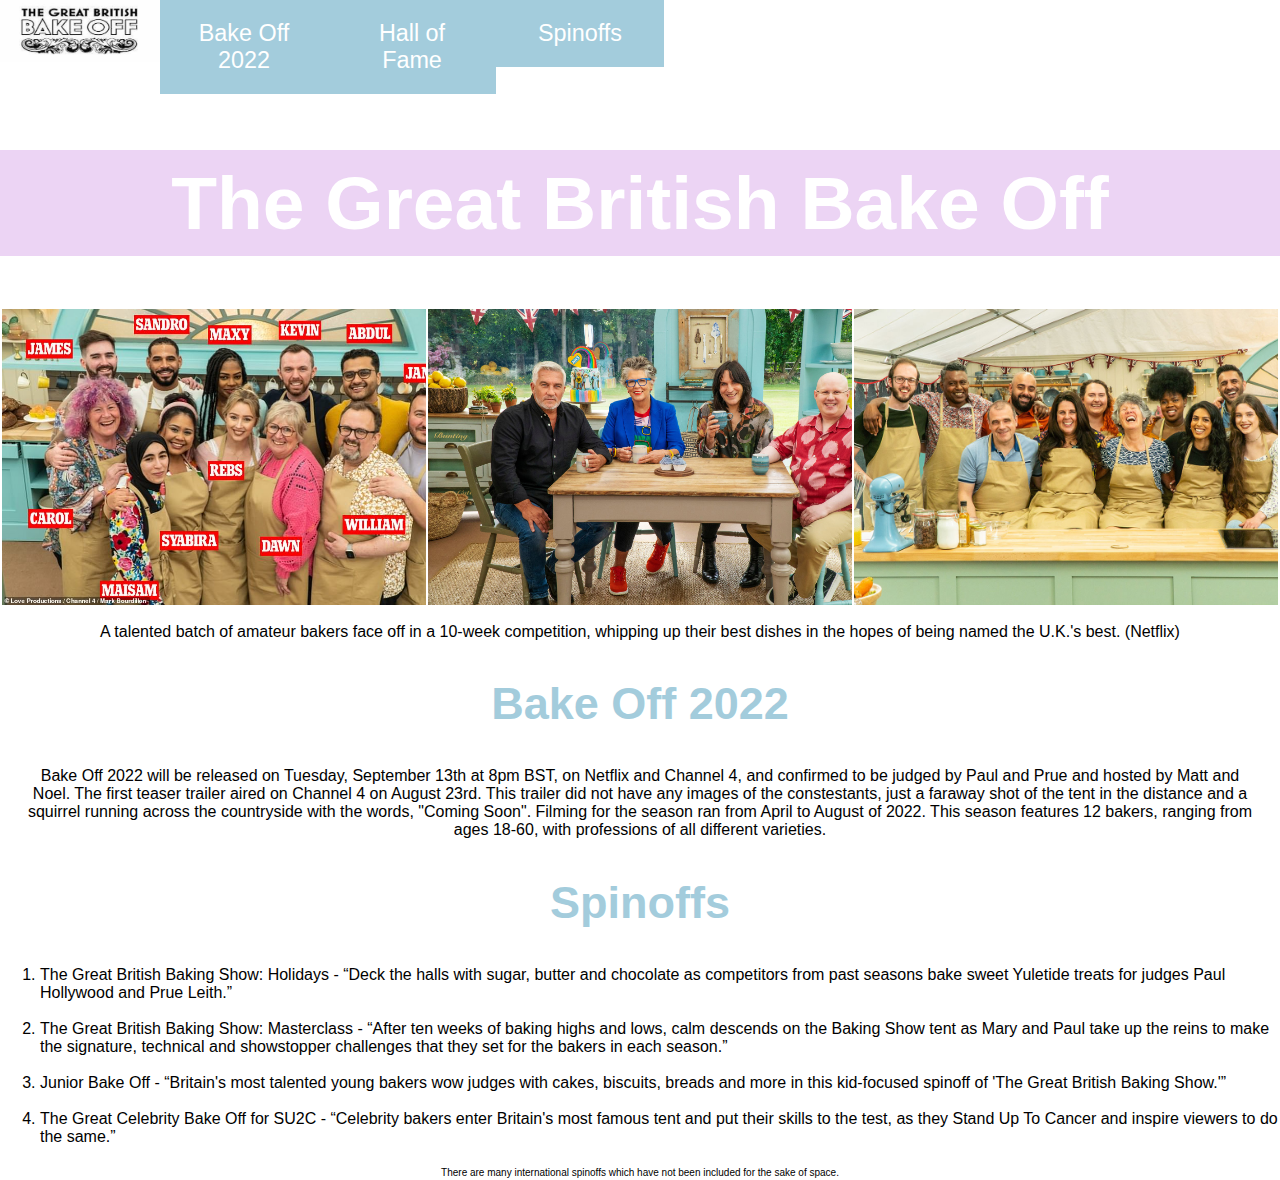
<file: index.html>
<!DOCTYPE html>
<html>
    <head>
        <link rel="stylesheet" href="style.css">
        <title>The Great British Baking Show</title>
        <meta charset = "utf-8">
    </head>
    <body>
        <a href="https://thegreatbritishbakeoff.co.uk"><img src="logo.jpg" alt="Logo" id="logo"></a>
        <ul>
            <li class="navbar"><a href="index.html#2022">Bake Off 2022</a></li>
            <li class="navbar"><a href="halloffame.html">Hall of Fame</a></li>
            <li class="navbar"><a href="index.html#spinoffs">Spinoffs</a></li>
        </ul>
        <div>
            <h1>The Great British Bake Off</h1>
            <table id="banner">
                <tr>
                    <td class="other" id="banner-left"></td>
                    <td class="other" id="banner-center"></td>
                    <td class="other" id="banner-right"></td>
                </tr>
            </table>
            <blockquote cite="https://www.netflix.com/title/80063224">A talented batch of amateur bakers face off in a 10-week 
                competition, whipping up their best dishes in the hopes of being named the U.K.'s best. (Netflix)</blockquote>
        </div>
        <div>
            <h2 id="2022">Bake Off 2022</h2>
            <p>Bake Off 2022 will be released on Tuesday, September 13th at 8pm BST, on Netflix and Channel 4, and confirmed to be 
                judged by Paul and Prue and hosted by Matt and Noel. The first teaser trailer  aired on Channel 4 on August 23rd. This trailer did not have any images of the 
                constestants, just a faraway shot of the tent in the distance and a squirrel running across the countryside with 
                the words, "Coming Soon". Filming for the season ran from April to August of 2022. This season features 12 bakers,
                ranging from ages 18-60, with professions of all different varieties.</p>
        </div>
        <div>
            <h2 id="spinoffs">Spinoffs</h2>
            <ol>
                <li>The Great British Baking Show: Holidays - <q>Deck the halls with sugar, butter and chocolate as competitors from past seasons bake sweet Yuletide treats for judges Paul Hollywood and Prue Leith.</q></li>
                <br> <li>The Great British Baking Show: Masterclass - <q>After ten weeks of baking highs and lows, calm descends on the Baking Show tent as Mary and Paul take up the reins to make the signature, technical and showstopper challenges that they set for the bakers in each season.</q></li>
                <br> <li>Junior Bake Off - <q>Britain's most talented young bakers wow judges with cakes, biscuits, breads and more in this kid-focused spinoff of 'The Great British Baking Show.'</q></li>
                <br> <li>The Great Celebrity Bake Off for SU2C - <q>Celebrity bakers enter Britain's most famous tent and put their skills to the test, as they Stand Up To Cancer and inspire viewers to do the same.</q></li>
            </ol>
            <emph>There are many international spinoffs which have not been included for the sake of space.</emph>
        </div>
    </body>
</html>
</file>
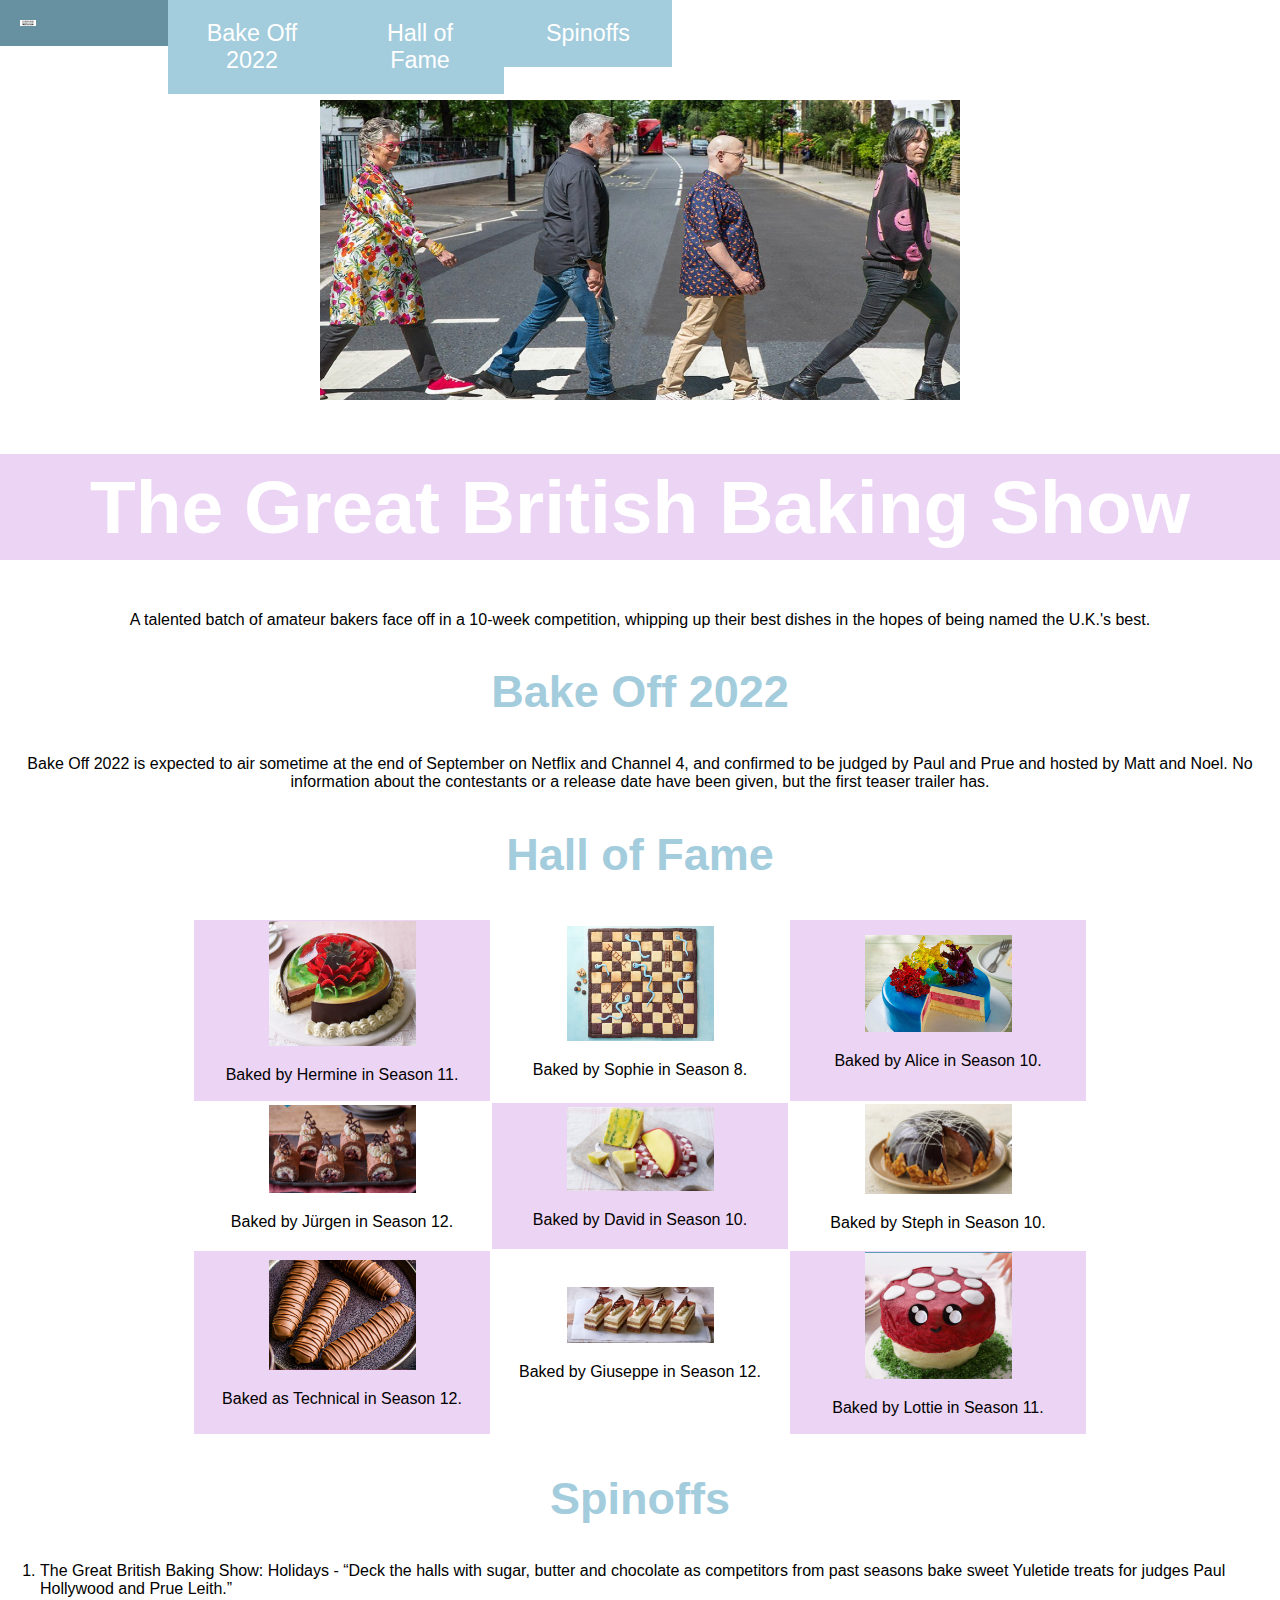
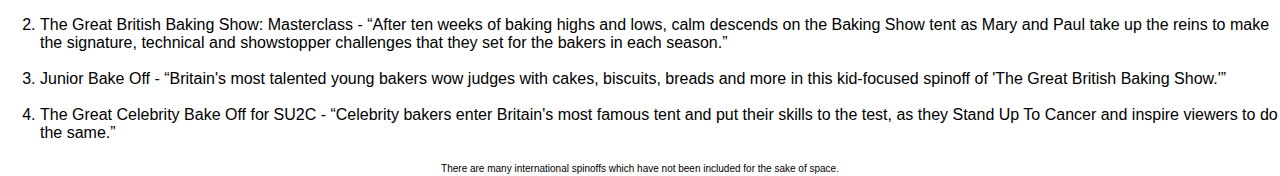
<file: bakeoff.html>
<!DOCTYPE html>
<html>
    <head>
        <link rel="stylesheet" href="style.css">
        <title>The Great British Baking Show</title>
        <meta charset = "utf-8">
    </head>
    <body>
        <ul>
            <li class="navbar"><a href="https://thegreatbritishbakeoff.co.uk"><img src="logo.jpg" alt="Logo" id="logo"></a></li>
            <li class="navbar"><a href="#2022">Bake Off 2022</a></li>
            <li class="navbar"><a href="#halloffame">Hall of Fame</a></li>
            <li class="navbar"><a href="#cast">Spinoffs</a></li>
        </ul>
        <img src="banner.png" alt="banner" id="banner">
        <div>
            <h1>The Great British Baking Show</h1>
            <blockquote cite="https://www.netflix.com/title/80063224">A talented batch of amateur bakers face off in a 10-week 
                competition, whipping up their best dishes in the hopes of being named the U.K.'s best.</blockquote>
        </div>
        <div>
            <h2 id="2022">Bake Off 2022</h2>
            <p>Bake Off 2022 is expected to air sometime at the end of September on Netflix and Channel 4, and confirmed to be 
                judged by Paul and Prue and hosted by Matt and Noel. No information about the contestants or a release date have been given,
                but the first teaser trailer has.</p>
        </div>
        <div>
            <h2 id="halloffame">Hall of Fame</h2>
            <table>
                <tr>
                    <td><a href="https://thegreatbritishbakeoff.co.uk/recipes/all/hermine-chocolate-and-raspberry-mousse-jelly-cake/"><img src="jellycake.png" alt="jelly cake"></a><p>Baked by Hermine in Season 11.</p></td>
                    <td class="other"><a href="https://thegreatbritishbakeoff.co.uk/recipes/all/sophie-snakes-ladders-biscuit-board-game/"><img src="snakesandladders.png" alt="biscuit snakes and ladders"></a><p>Baked by Sophie in Season 8.</p></td>
                    <td><a href="https://thegreatbritishbakeoff.co.uk/recipes/all/alice-save-our-oceans-lemon-honey-white-chocolate-raspberry-cake/"><img src="oceancake.png" alt="ocean cake"></a><p>Baked by Alice in Season 10.</p></td>
                </tr>
                <tr>
                    <td class="other"><a href="https://thegreatbritishbakeoff.co.uk/recipes/all/jurgen-schwarzwald-rolls/"><img src="swissrolls.png" alt="swiss rolls"></a><p>Baked by J&#252;rgen in Season 12.</p></td>
                    <td><a href="https://thegreatbritishbakeoff.co.uk/recipes/all/david-cheese-board-cake/"><img src="cheeseboardcake.png" alt="cheese board cake"></a><p>Baked by David in Season 10.</p></td>
                    <td class="other"><a href="https://thegreatbritishbakeoff.co.uk/recipes/all/steph-cho-ffee-lava-bombe/"><img src="bombe.png" alt="bombe"></a><p>Baked by Steph in Season 10.</p></td>
                </tr>
                <tr>
                    <td><a href="https://thegreatbritishbakeoff.co.uk/recipes/all/paul-hollywood-caramel-biscuit-bars/"><img src="biscuitbars.png" alt="biscuit bars"></a><p>Baked as Technical in Season 12.</p></td>
                    <td class="other"><a href="https://thegreatbritishbakeoff.co.uk/recipes/all/giuseppe-tiramisu-slices/"><img src="tiramisu.png" alt="tiramisu slices"></a><p>Baked by Giuseppe in Season 12.</p></td>
                    <td><a href="https://thegreatbritishbakeoff.co.uk/recipes/all/lottie-toadstool-cake/"><img src="toadstoolcake.png" alt="toadstool cake"></a><p>Baked by Lottie in Season 11.</p></td>
                </tr>
            </table>
        </div>
        <div>
            <h2 id="cast">Spinoffs</h2>
            <ol>
                <li>The Great British Baking Show: Holidays - <q>Deck the halls with sugar, butter and chocolate as competitors from past seasons bake sweet Yuletide treats for judges Paul Hollywood and Prue Leith.</q></li>
                <br> <li>The Great British Baking Show: Masterclass - <q>After ten weeks of baking highs and lows, calm descends on the Baking Show tent as Mary and Paul take up the reins to make the signature, technical and showstopper challenges that they set for the bakers in each season.</q></li>
                <br> <li>Junior Bake Off - <q>Britain's most talented young bakers wow judges with cakes, biscuits, breads and more in this kid-focused spinoff of 'The Great British Baking Show.'</q></li>
                <br> <li>The Great Celebrity Bake Off for SU2C - <q>Celebrity bakers enter Britain's most famous tent and put their skills to the test, as they Stand Up To Cancer and inspire viewers to do the same.</q></li>
            </ol>
            <emph>There are many international spinoffs which have not been included for the sake of space.</emph>
        </div>
    </body>
</html>
</file>
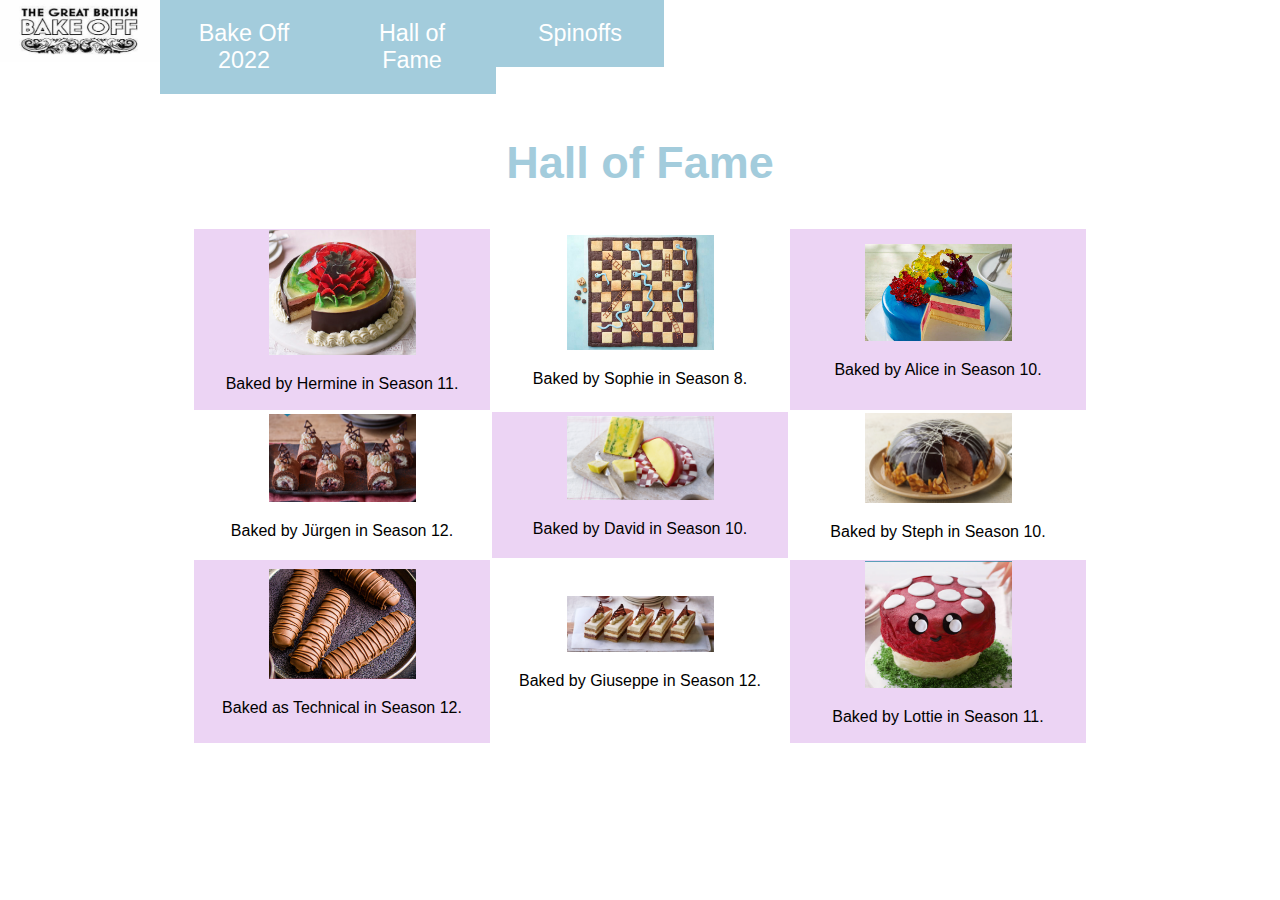
<file: halloffame.html>
<!DOCTYPE html>
<html>
    <head>
        <link rel="stylesheet" href="style.css">
        <title>Hall of Fame</title>
        <meta charset = "utf-8">
    </head>
    <body>
        <a href="https://thegreatbritishbakeoff.co.uk"><img src="logo.jpg" alt="Logo" id="logo"></a>
        <ul>
            <li class="navbar"><a href="index.html#2022">Bake Off 2022</a></li>
            <li class="navbar"><a href="halloffame.html">Hall of Fame</a></li>
            <li class="navbar"><a href="index.html#spinoffs">Spinoffs</a></li>
        </ul>
        <h2 id="halloffame">Hall of Fame</h2>
            <table>
                <tr>
                    <td><a href="https://thegreatbritishbakeoff.co.uk/recipes/all/hermine-chocolate-and-raspberry-mousse-jelly-cake/"><img src="jellycake.png" alt="jelly cake"></a><p>Baked by Hermine in Season 11.</p></td>
                    <td class="other"><a href="https://thegreatbritishbakeoff.co.uk/recipes/all/sophie-snakes-ladders-biscuit-board-game/"><img src="snakesandladders.png" alt="biscuit snakes and ladders"></a><p>Baked by Sophie in Season 8.</p></td>
                    <td><a href="https://thegreatbritishbakeoff.co.uk/recipes/all/alice-save-our-oceans-lemon-honey-white-chocolate-raspberry-cake/"><img src="oceancake.png" alt="ocean cake"></a><p>Baked by Alice in Season 10.</p></td>
                </tr>
                <tr>
                    <td class="other"><a href="https://thegreatbritishbakeoff.co.uk/recipes/all/jurgen-schwarzwald-rolls/"><img src="swissrolls.png" alt="swiss rolls"></a><p>Baked by J&#252;rgen in Season 12.</p></td>
                    <td><a href="https://thegreatbritishbakeoff.co.uk/recipes/all/david-cheese-board-cake/"><img src="cheeseboardcake.png" alt="cheese board cake"></a><p>Baked by David in Season 10.</p></td>
                    <td class="other"><a href="https://thegreatbritishbakeoff.co.uk/recipes/all/steph-cho-ffee-lava-bombe/"><img src="bombe.png" alt="bombe"></a><p>Baked by Steph in Season 10.</p></td>
                </tr>
                <tr>
                    <td><a href="https://thegreatbritishbakeoff.co.uk/recipes/all/paul-hollywood-caramel-biscuit-bars/"><img src="biscuitbars.png" alt="biscuit bars"></a><p>Baked as Technical in Season 12.</p></td>
                    <td class="other"><a href="https://thegreatbritishbakeoff.co.uk/recipes/all/giuseppe-tiramisu-slices/"><img src="tiramisu.png" alt="tiramisu slices"></a><p>Baked by Giuseppe in Season 12.</p></td>
                    <td><a href="https://thegreatbritishbakeoff.co.uk/recipes/all/lottie-toadstool-cake/"><img src="toadstoolcake.png" alt="toadstool cake"></a><p>Baked by Lottie in Season 11.</p></td>
                </tr>
            </table>
    </body>
</html>
</file>
<file: style.css>
html {
    scroll-behavior: smooth;
    font-family: 'Trebuchet MS', 'Lucida Sans Unicode', 'Lucida Grande', 'Lucida Sans', Arial, sans-serif;
    text-align: center;
}

ul {
    list-style-type: none;
    margin: 0;
    padding: 0;
    display: block;
    height: 100px;
}

.navbar {
    width: 10%;
    background-color: #A3CCDC;
    float: left;
    padding: 20px;
    font-size: 146%;
}

.navbar:hover {
    background-color: #6790A0;
}

#logo {
    max-width: 12.5%;
    display: inline;
    height: auto;
    float: left;
    object-fit: cover;
    max-height: 5%;
}

h2 {
    color: #A3CCDC;
    font-size: 45px;
}

li a {
    text-align: center;
    text-decoration: none;
    color: white;
}

img:not(#logo) {
    width: 50%;
    min-height: 15%;
}

td:not(.other) {
    background-color: #ecd4f4;
}

h1 {
    background-color: #ecd4f4;
    color: white;
    font-size: 75px;
    padding: 10px;
}

table {
    height: 50%;
    width: 70%;
    min-width: 500px;
    margin-left: auto;
    margin-right: auto;
}

td {
    width: 33%;
}

emph {
    font-size: 10px;
}

body, html {
    margin: 0;
    padding: 0;
}

ol {
    text-align: left;
}

#nav {
    display: block;
    border: 1px solid black;
}

p {
    padding: 0px 2%;
}

#banner {
    width: 100%;
    height: 300px;
}

#banner-left {
    background-image: url(bakers.jpg);
    background-size: cover;
}

#banner-center {
    background-image: url(judges.jpg);
    background-size: cover;
}

#banner-right {
    background-image: url(lastyear.jpg);
    background-size: cover;
}
</file>
